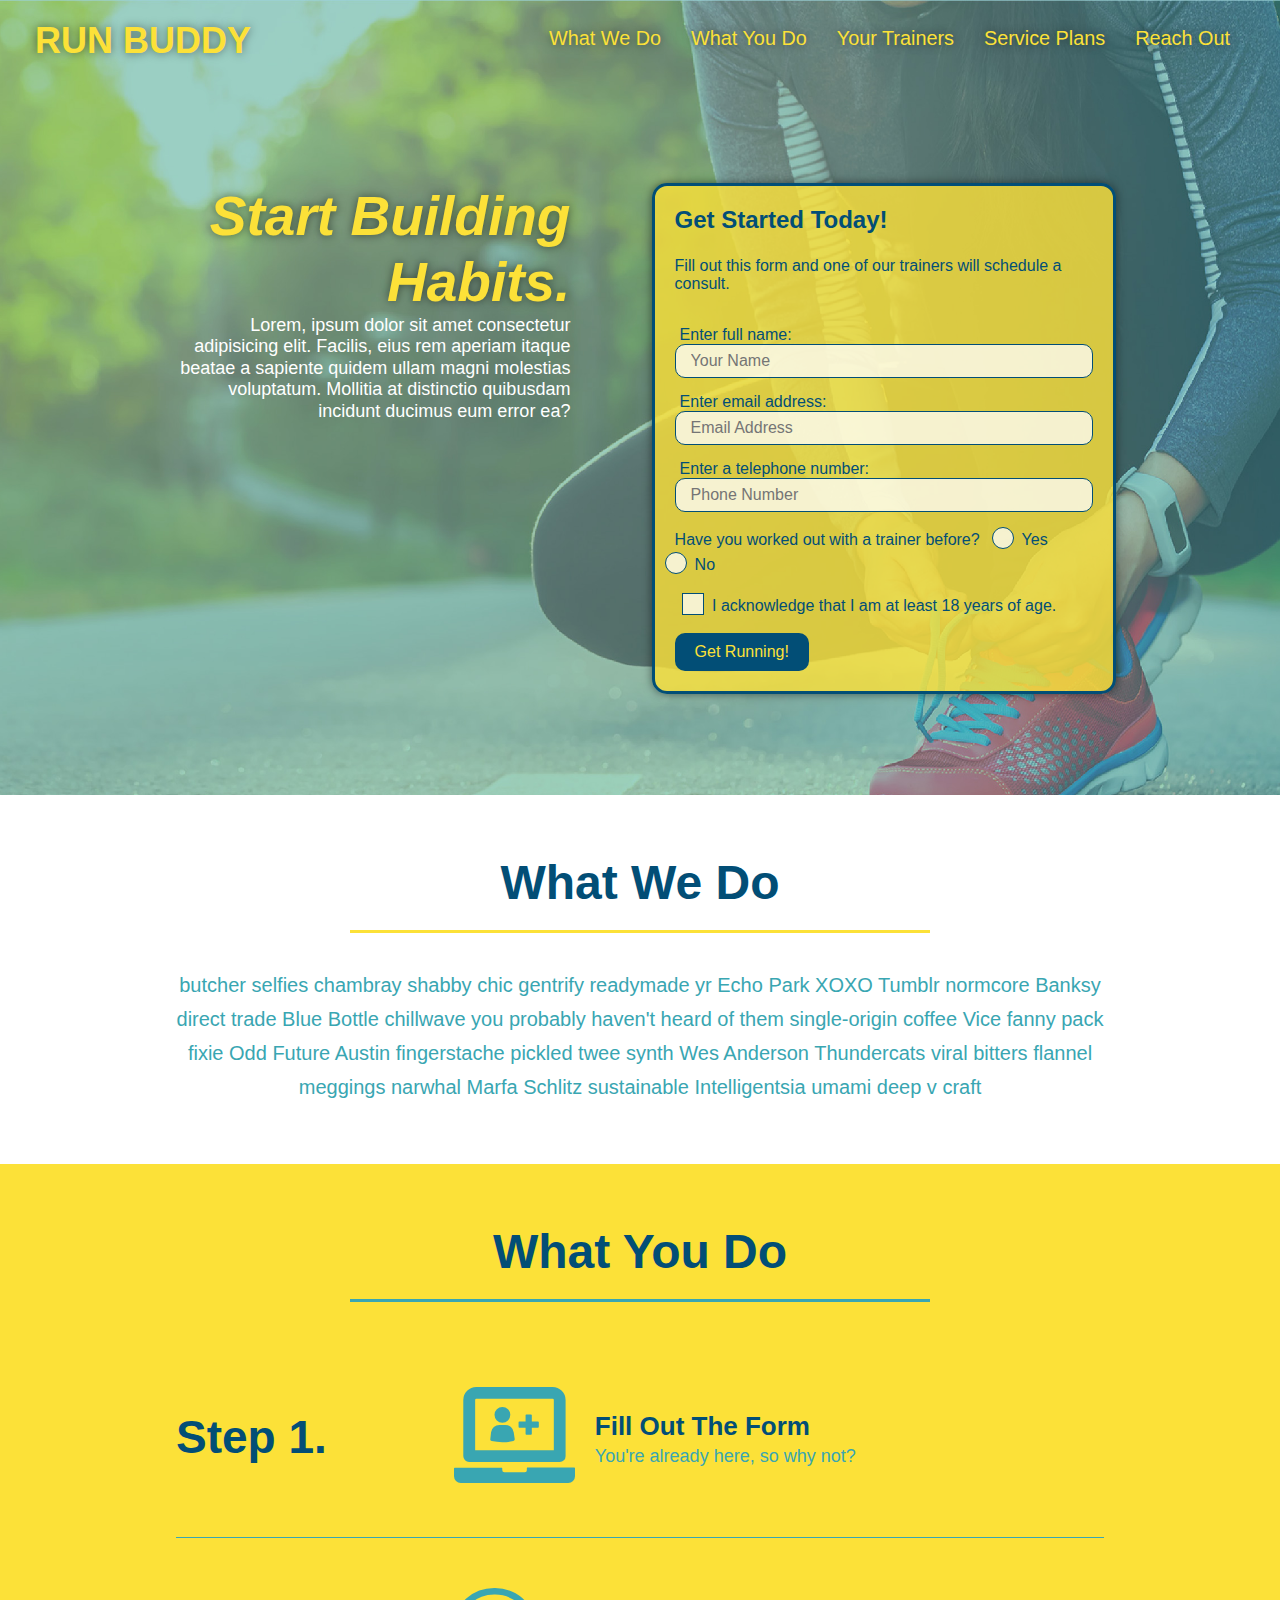
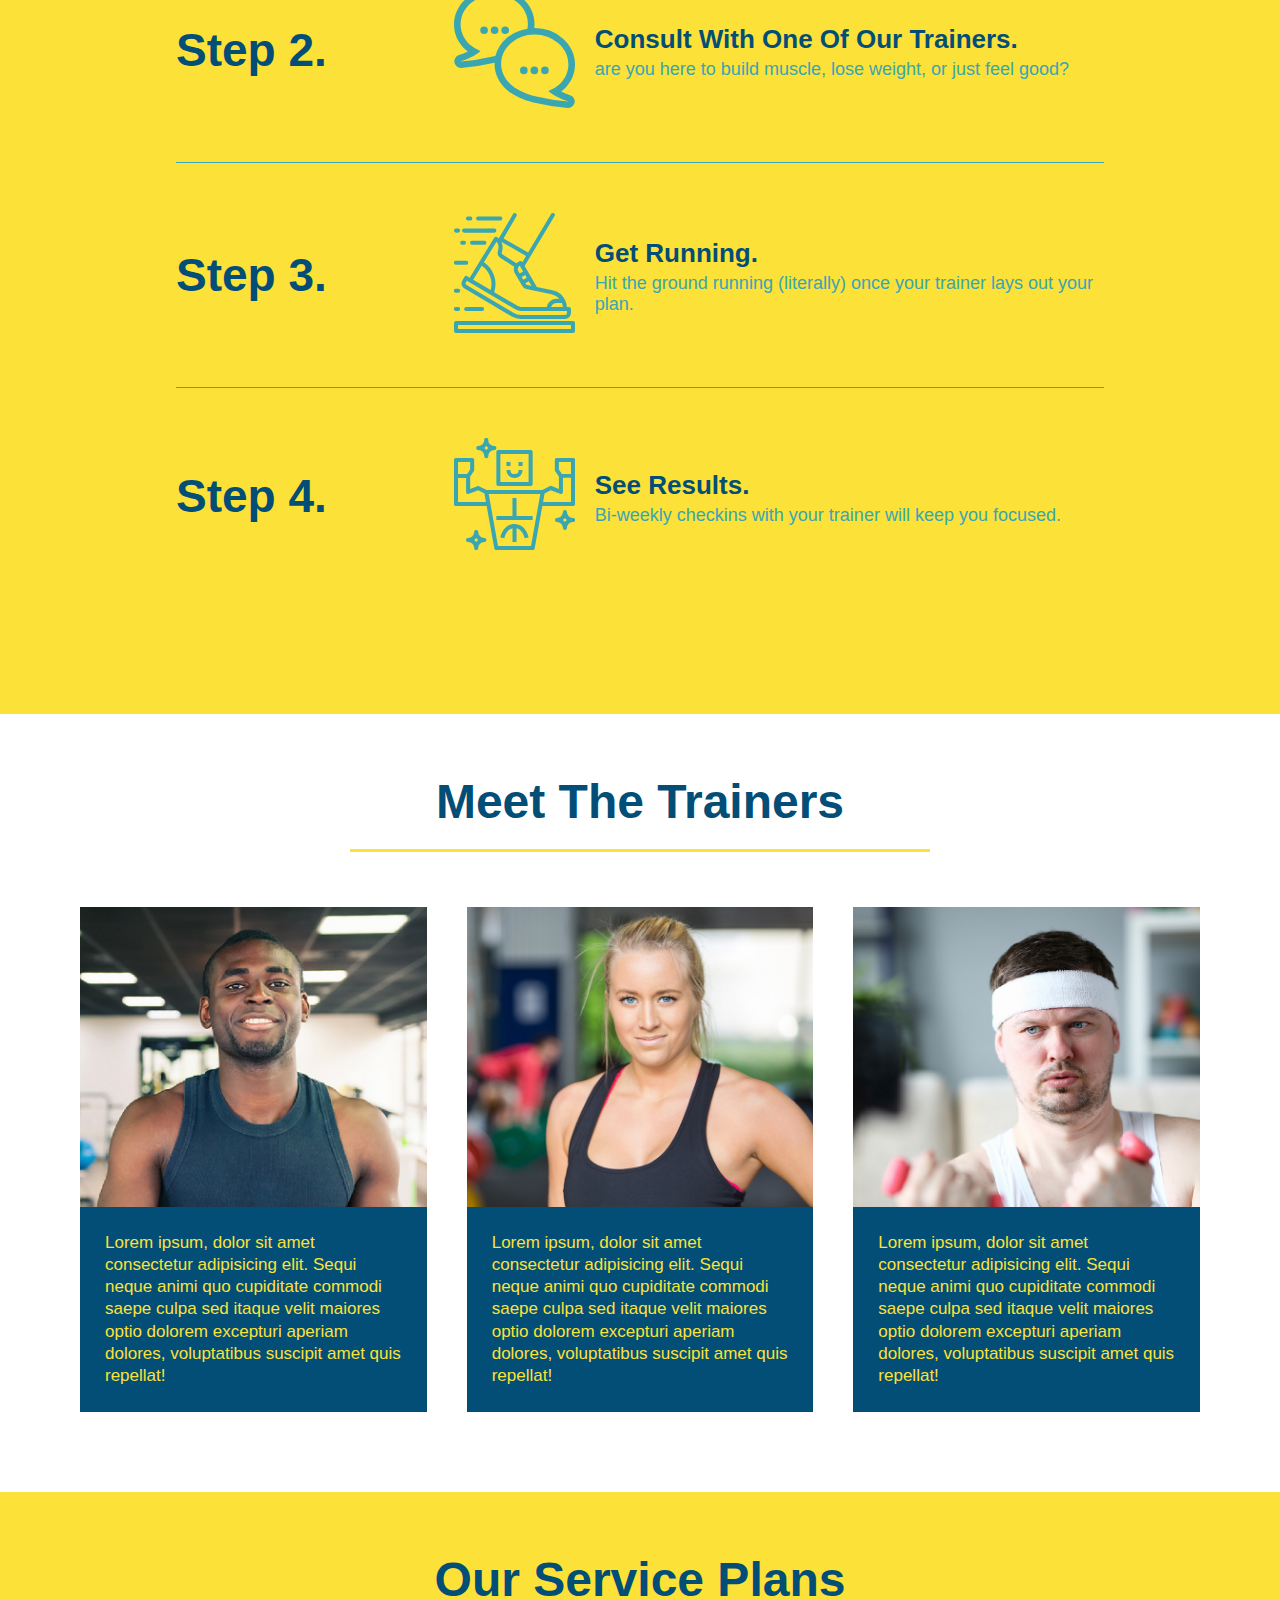
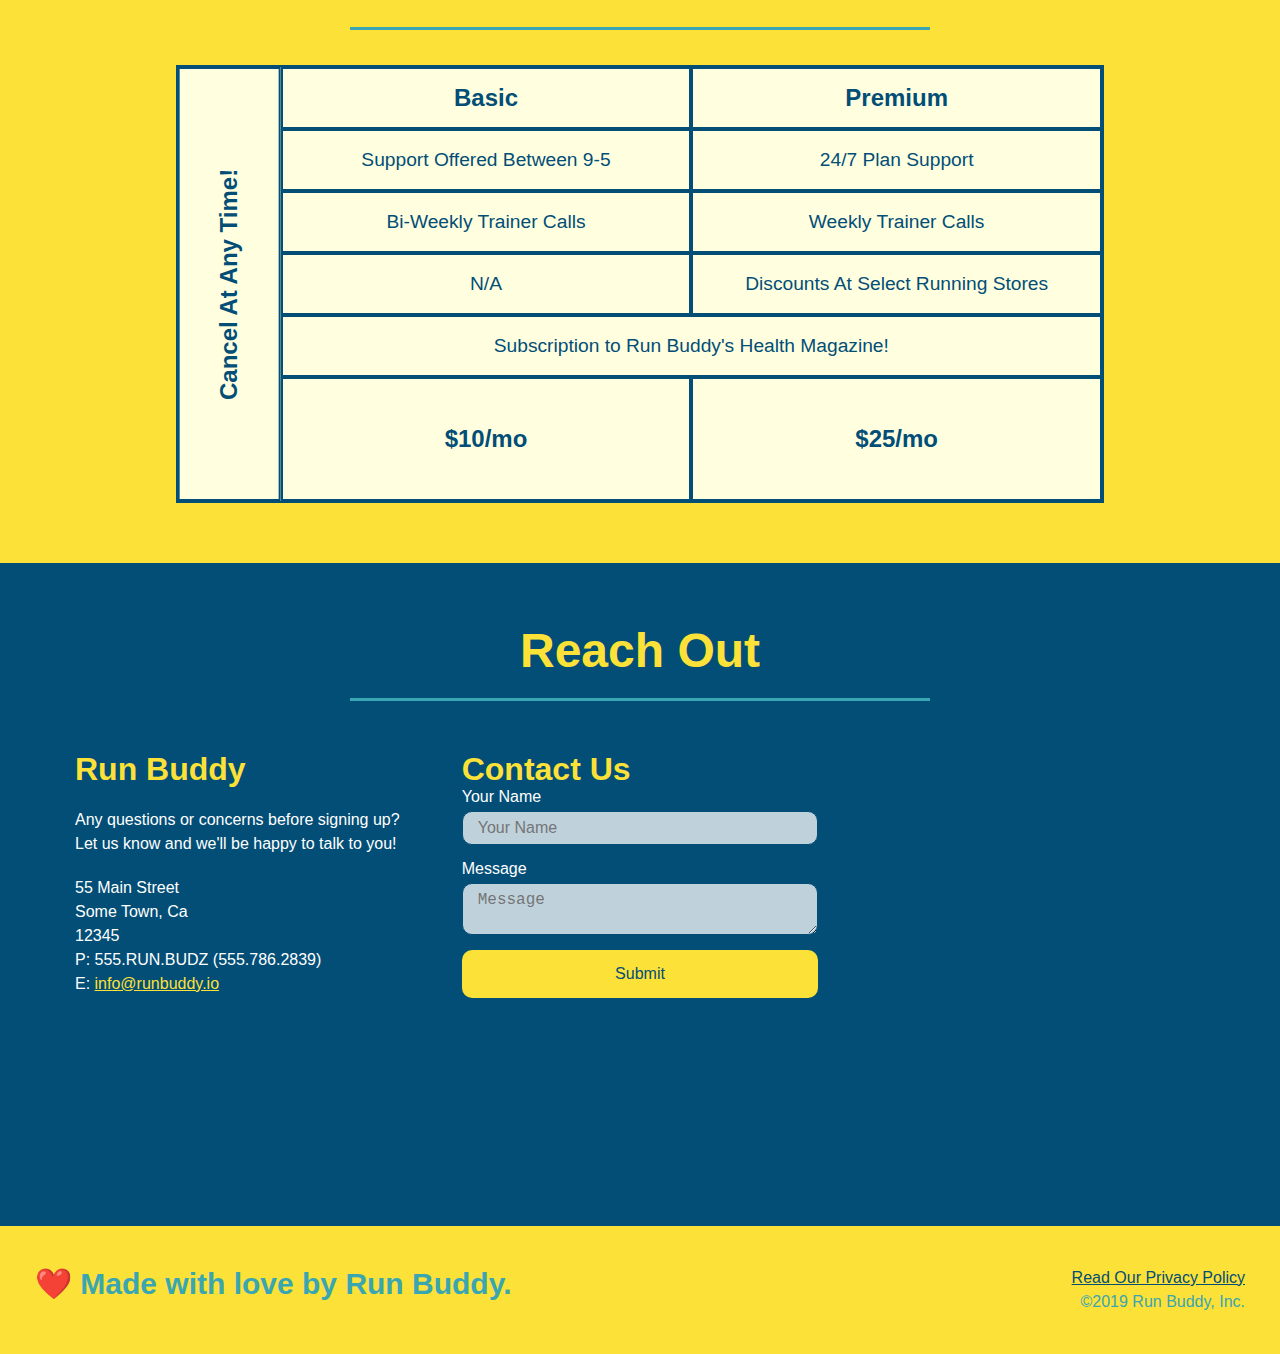
<file: index.html>
<!DOCTYPE html>
<html lang="en">
    <head>
        <meta charset="UTF-8"/>
        <title>
            Run Buddy
        </title>
        <link rel="stylesheet" href="./assets/css/style.css"/>
        <meta name="viewport" content="width=device-width, initial-scale=1.0"/>
    </head>
    <body>
         <!-- header -->
        <header>
            <h1>
                <a href="./index.html">
                RUN BUDDY
                </a>
            </h1>
            <nav>
                <!--unordered list element-->
                <ul>
                    <!--List item element-->
                    <li>
                        <!-- Anchor element-->
                        <a href="#what-we-do">
                            What We Do
                        </a>
                    </li>
                    <li>
                        <a href="#what-you-do">
                            What You Do
                        </a>
                    </li>
                    <li>
                        <a href="#your-trainers">
                            Your Trainers
                        </a>
                    </li>
                    <li>
                        <a href="#service-plans">
                            Service Plans
                        </a>
                    </li>
                    <li>
                        <a href="#reach-out">
                            Reach Out
                        </a>
                    </li>
                </ul>
            </nav>
        </header>
        <!-- hero/jumbotron-->
        <section class="hero">
            <div class="hero-cta">
                <h2>
                    Start Building Habits.
                </h2>
                <p>
                    Lorem, ipsum dolor sit amet consectetur adipisicing elit. Facilis, eius rem aperiam itaque beatae a sapiente quidem ullam magni molestias voluptatum. Mollitia at distinctio quibusdam incidunt ducimus eum error ea?
                </p>
            </div>
           <div class="hero-form">
               <h3>
                   Get Started Today!
               </h3>
                <br>
               <p>
                   Fill out this form and one of our trainers will schedule a consult.
               </p>
                <br>
               <!-- Add form elements -->
               <form>
                   <label for="name">
                        Enter full name:
                   </label>
                   <input class="form-input" type="text" placeholder="Your Name" name="name" id="name">
                   <label for="email">
                       Enter email address:
                   </label>
                   <input class="form-input" type="email" placeholder="Email Address" name="email" id="email">
                   <label for="phone">
                       Enter a telephone number:
                   </label>
                   <input class="form-input" type="tel" placeholder="Phone Number" name="phone" id="phone">
                   <!-- radio buttons -->
                   <p>
                       Have you worked out with a trainer before?
                       <span class="radio-wrapper">
                        <input type="radio" name="trainer-confirm" id="trainer-yes" />
                        <label for="trainer-yes">Yes</label>
                      </span>
                      <span class="radio-wrapper">
                        <input type="radio" name="trainer-confirm" id="trainer-no" />
                        <label for="trainer-no">No</label>
                      </span>
                   </p>
                   <!-- check box-->
                   <p>
                        <span class="checkbox-wrapper">
                            <input type="checkbox" name="age-confirm" id="checkbox" />
                            <label for="checkbox">I acknowledge that I am at least 18 years of age.</label>
                        </span>
                   </p>
                   <button type="submit">
                       Get Running!
                   </button>            
               </form>
           </div> 
        </section>
        <!-- end hero-->
        <!--"what we do" section-->
        <section id="what-we-do" class="intro">
            <div class="flex-row">
                <h2 class="section-title primary-border">
                    What We Do
                </h2>
            </div>
            <div class="flex-row">
                <p>
                    butcher selfies chambray shabby chic gentrify readymade yr Echo Park XOXO Tumblr normcore Banksy direct trade Blue Bottle chillwave you probably haven't heard of them single-origin coffee Vice fanny pack fixie Odd Future Austin fingerstache pickled twee synth Wes Anderson Thundercats viral bitters flannel meggings narwhal Marfa Schlitz sustainable Intelligentsia umami deep v craft
                </p>
            </div>
        </section>
        <!--"what you do" section-->
        
        <section id="what-you-do" class="steps">
            <div class="flex-row">
                <h2 class="section-title secondary-border">
                    What You Do
                </h2>
            </div>

            <div class="step">
                <h3>
                    Step 1.
                </h3>
                <div class="step-info">
                    <div class="step-img">
                        <img src="./assets/images/step-1.svg" alt=""/>
                    </div>
                    <div class="step-text">
                        <h4>
                            Fill Out The Form
                        </h4>
                        <p>
                            You're already here, so why not?
                        </p>  
                    </div>
                </div>
            </div>

            <div class="step">
                <h3>
                    Step 2.
                </h3>
                <div class="step-info">
                    <div class="step-img">
                        <img src="./assets/images/step-2.svg" alt=""/>
                    </div>
                    <div class="step-text">
                        <h4>
                            Consult With One Of Our Trainers.
                        </h4>
                        <p>
                            are you here to build muscle, lose weight, or just feel good?
                        </p>
                    </div>
                </div>
            </div>

            <div class="step">
                <h3>
                    Step 3.
                </h3>
                <div class="step-info">
                    <div class="step-img">
                       <img src="./assets/images/step-3.svg" alt=""> 
                    </div>
                    <div class="step-text">
                        <h4>
                            Get Running.
                        </h4>
                        <p>
                            Hit the ground running (literally) once your trainer lays out your plan.
                        </p>
                    </div>
                </div>
            </div>

            <div class="step">
                <h3>
                    Step 4.
                </h3>
                <div class="step-info">
                    <div class="step-img">
                        <img src="./assets/images/step-4.svg" alt="">
                    </div>
                    <div class="step-text">
                        <h4>
                            See Results.
                        </h4>
                        <p>
                            Bi-weekly checkins with your trainer will keep you focused.
                        </p>
                    </div>
                </div> 
            </div>

        </section>
        <!--"meet the trainers" section-->
        <section id="your-trainers">
            <div class="flex-row">
                <h2 class="section-title primary-border">
                    Meet The Trainers
                </h2>
            </div>
            <div class="trainers">
                <article class="trainer">
                    <div class="trainer-img trainer-1">
                        <div>
                            <h3>
                            Arron Stephens
                            </h3>
                            <h4>
                            Speed / Strength
                            </h4>
                        </div>
                    </div>
                    <div class="trainer-bio">
                        <h3>
                            Arron Stephens
                        </h3>
                        <h4>
                            Speed / Strength
                        </h4>
                        <p>
                            Lorem ipsum, dolor sit amet consectetur adipisicing elit. Sequi neque animi quo cupiditate commodi saepe culpa sed itaque velit maiores optio dolorem excepturi aperiam dolores, voluptatibus suscipit amet quis repellat!                        
                        </p>
                    </div>
                </article>
                <article class="trainer">
                    <div class="trainer-img trainer-2">
                        <div>
                            <h3>
                            Joanna Gill
                            </h3>
                            <h4>
                            Endurance
                            </h4>
                        </div>
                    </div>
                    <div class="trainer-bio">
                        <h3>
                            Joanna Gill
                        </h3>
                        <h4>
                            Endurance
                        </h4>
                        <p>
                            Lorem ipsum, dolor sit amet consectetur adipisicing elit. Sequi neque animi quo cupiditate commodi saepe culpa sed itaque velit maiores optio dolorem excepturi aperiam dolores, voluptatibus suscipit amet quis repellat!                        
                        </p>
                    </div>
                </article>
                <article class="trainer">
                    <div class="trainer-img trainer-3">
                        <div>
                            <h3>
                            Harry "The Headband" Smith
                            </h3>
                            <h4>
                            Strength
                            </h4>
                        </div>
                    </div>
                    <div class="trainer-bio">
                        <h3>
                            Harry "The Headband" Smith
                        </h3>
                        <h4>
                            Strength
                        </h4>
                        <p>
                            Lorem ipsum, dolor sit amet consectetur adipisicing elit. Sequi neque animi quo cupiditate commodi saepe culpa sed itaque velit maiores optio dolorem excepturi aperiam dolores, voluptatibus suscipit amet quis repellat!                        
                        </p>
                    </div>
                </article>
            </div>
        </section>
        <!--start css grid-->
        <section id="service-plans" class="services">
            <h2 class="section-title secondary-border">
                Our Service Plans
            </h2>

            <div class="service-grid-wrapper">
                <div class="service-grid-container">
                    <!-- Headers -->
                    <div class="service-grid-item grid-head basic">
                    Basic
                    </div>
                    <div class="service-grid-item grid-head premium">
                    Premium
                    </div>
                    <!-- Body -->
                    <div class="service-grid-item basic">
                    Support Offered Between 9-5
                    </div>

                    <div class="service-grid-item premium">
                    24/7 Plan Support
                    </div>

                    <div class="service-grid-item basic">
                    Bi-Weekly Trainer Calls
                    </div>

                    <div class="service-grid-item premium">
                    Weekly Trainer Calls
                    </div>

                    <div class="service-grid-item basic">
                    N/A
                    </div>

                    <div class="service-grid-item premium">
                    Discounts At Select Running Stores
                    </div>

                    <div class="service-grid-item both">
                    Subscription to Run Buddy's Health Magazine!
                    </div>

                    <div class="service-grid-item grid-price basic">
                    $10/mo
                    </div>

                    <div class="service-grid-item grid-price premium">
                    $25/mo
                    </div>

                    <div class="service-grid-item cancel">
                    Cancel At Any Time!
                    </div>
                </div>
            </div>
        </section>
        <!--end css grid-->
        <!--"reach out" section-->
        <section id="reach-out" class="contact">
            <div class="flex-row">
                <h2 class="section-title secondary-border">
                    Reach Out
                </h2>
            </div>
            <!-- i changed the order here but might affect the CSS-->
            <div class="contact-info">
                <div>
                    <h3>Run Buddy</h3>
                    <p>
                      Any questions or concerns before signing up?
                      <br />
                      Let us know and we'll be happy to talk to you!
                    </p>
                    <address>
                        55 Main Street <br/>
                        Some Town, Ca <br/>
                        12345<br />
                        P: 555.RUN.BUDZ (555.786.2839)<br/>
                        E: <a href="mailto:info@runbuddy.io">info@runbuddy.io</a>
                    </address>
                </div>
                <div class="contact-form">
                    <h3>
                        Contact Us
                    </h3>
                    <form>
                        <label for="contact-name">Your Name</label>
                        <input type="text" placeholder="Your Name" id="contact-name">
                        <label for="contact-message">Message</label>
                        <textarea id="contact-message" placeholder="Message"></textarea>
                        <button type="submit">
                        Submit
                        </button> 
                    </form>
                </div>
                <iframe
                        src="https://www.google.com/maps/embed?pb=!1m14!1m12!1m3!1d12182.30520634488!2d-74.0652613!3d40.2407219!2m3!1f0!2f0!3f0!3m2!1i1024!2i768!4f13.1!5e0!3m2!1sen!2sus!4v1561060983193!5m2!1sen!2sus"
                        frameborder="0"
                        height="400"
                        width="400"
                        style="border:0"
                        allowfullscreen
                    >
                </iframe>
            </div>
        </section>
        <!-- footer -->
        <footer>
            <h2>
                ❤️ Made with love by Run Buddy.
            </h2>
            <div>
                <a href="./privacy-policy.html">
                    Read Our Privacy Policy
                </a><br />&copy;2019 Run Buddy, Inc.
            </div>
        </footer>
    </body>
</html>
</file>
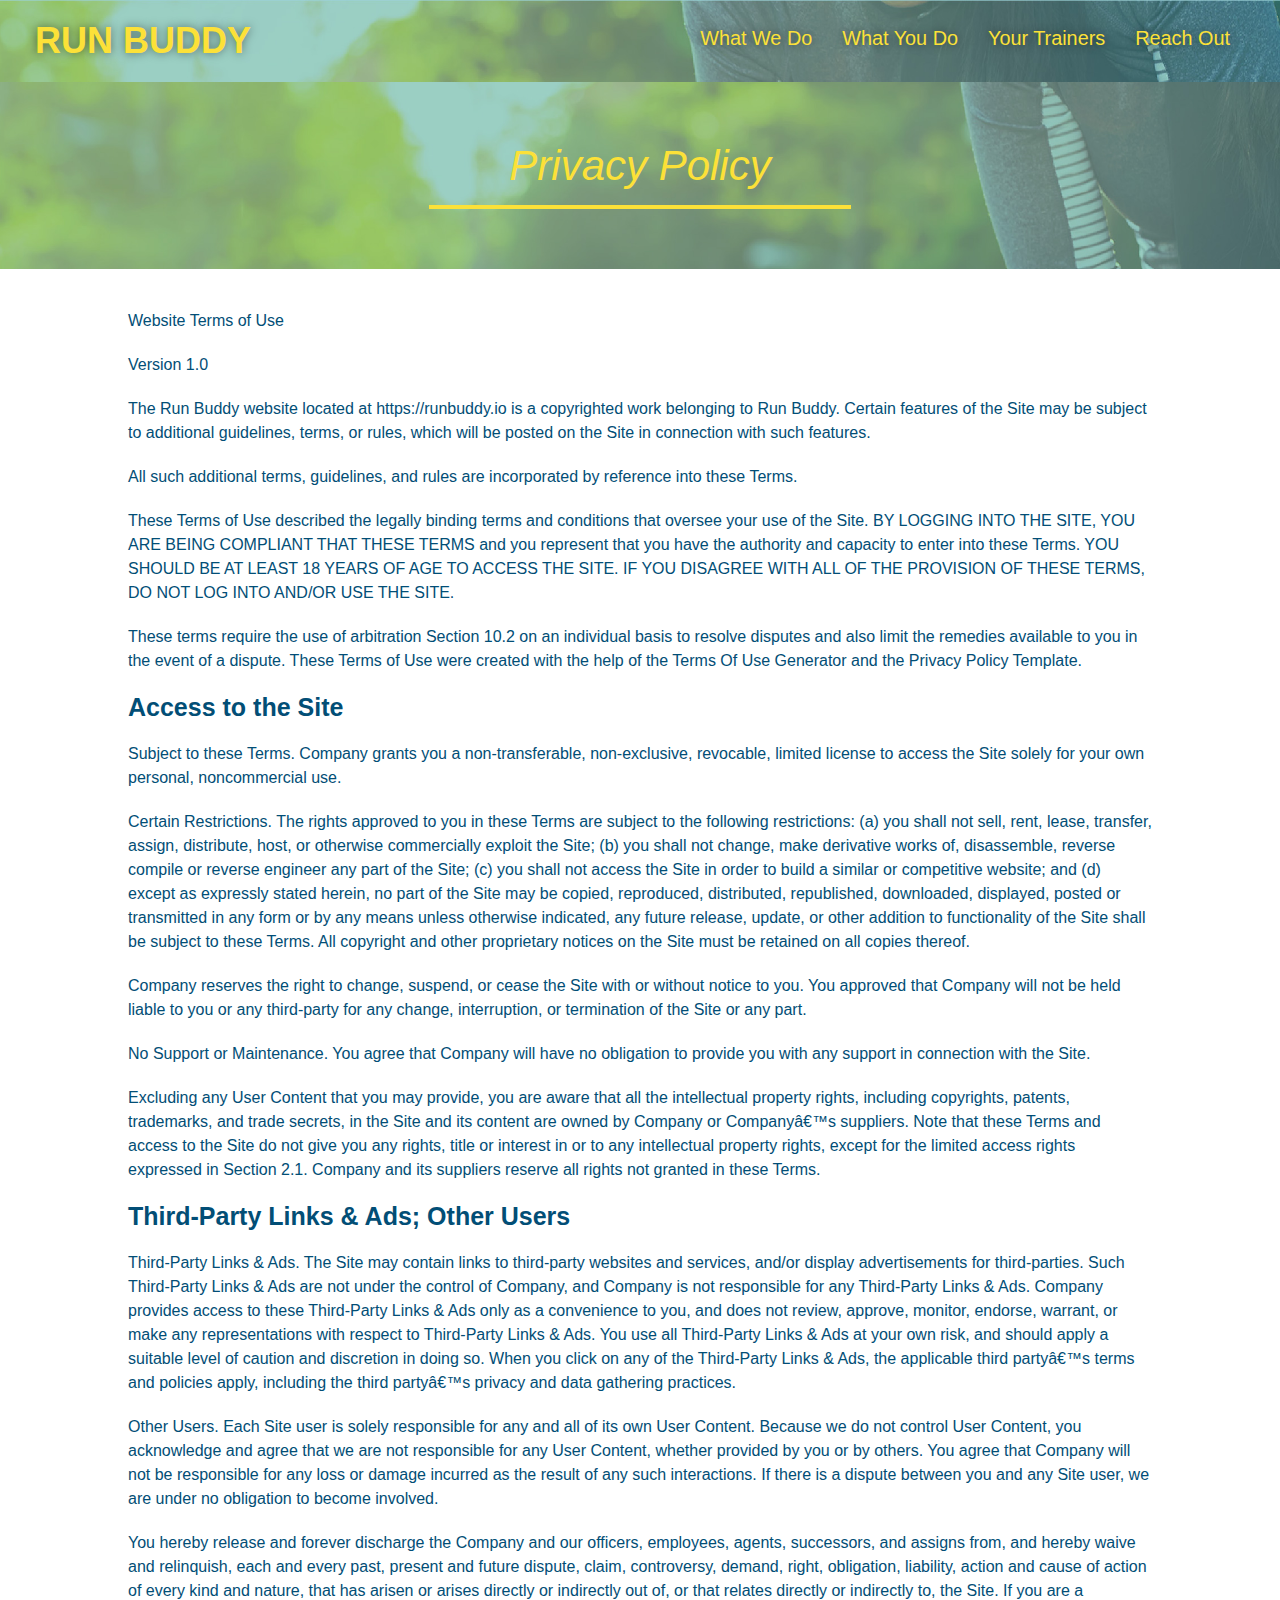
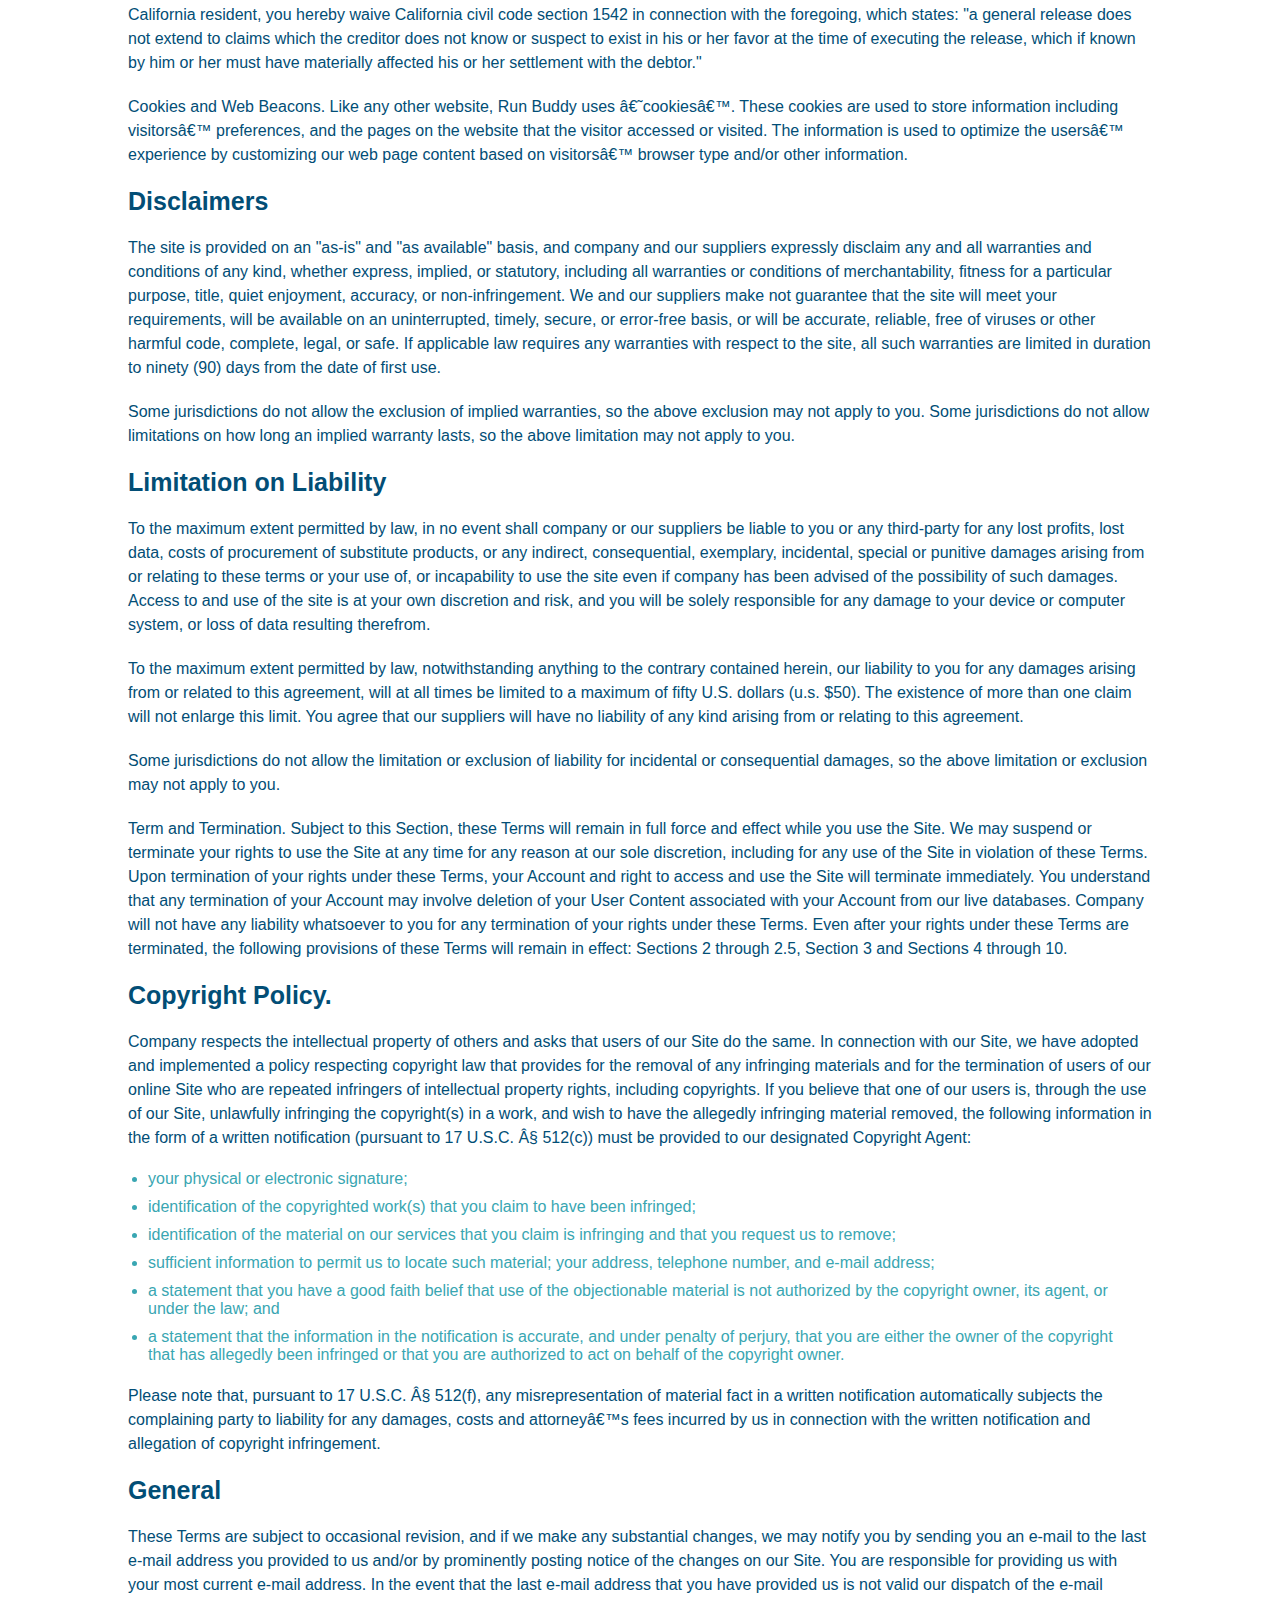
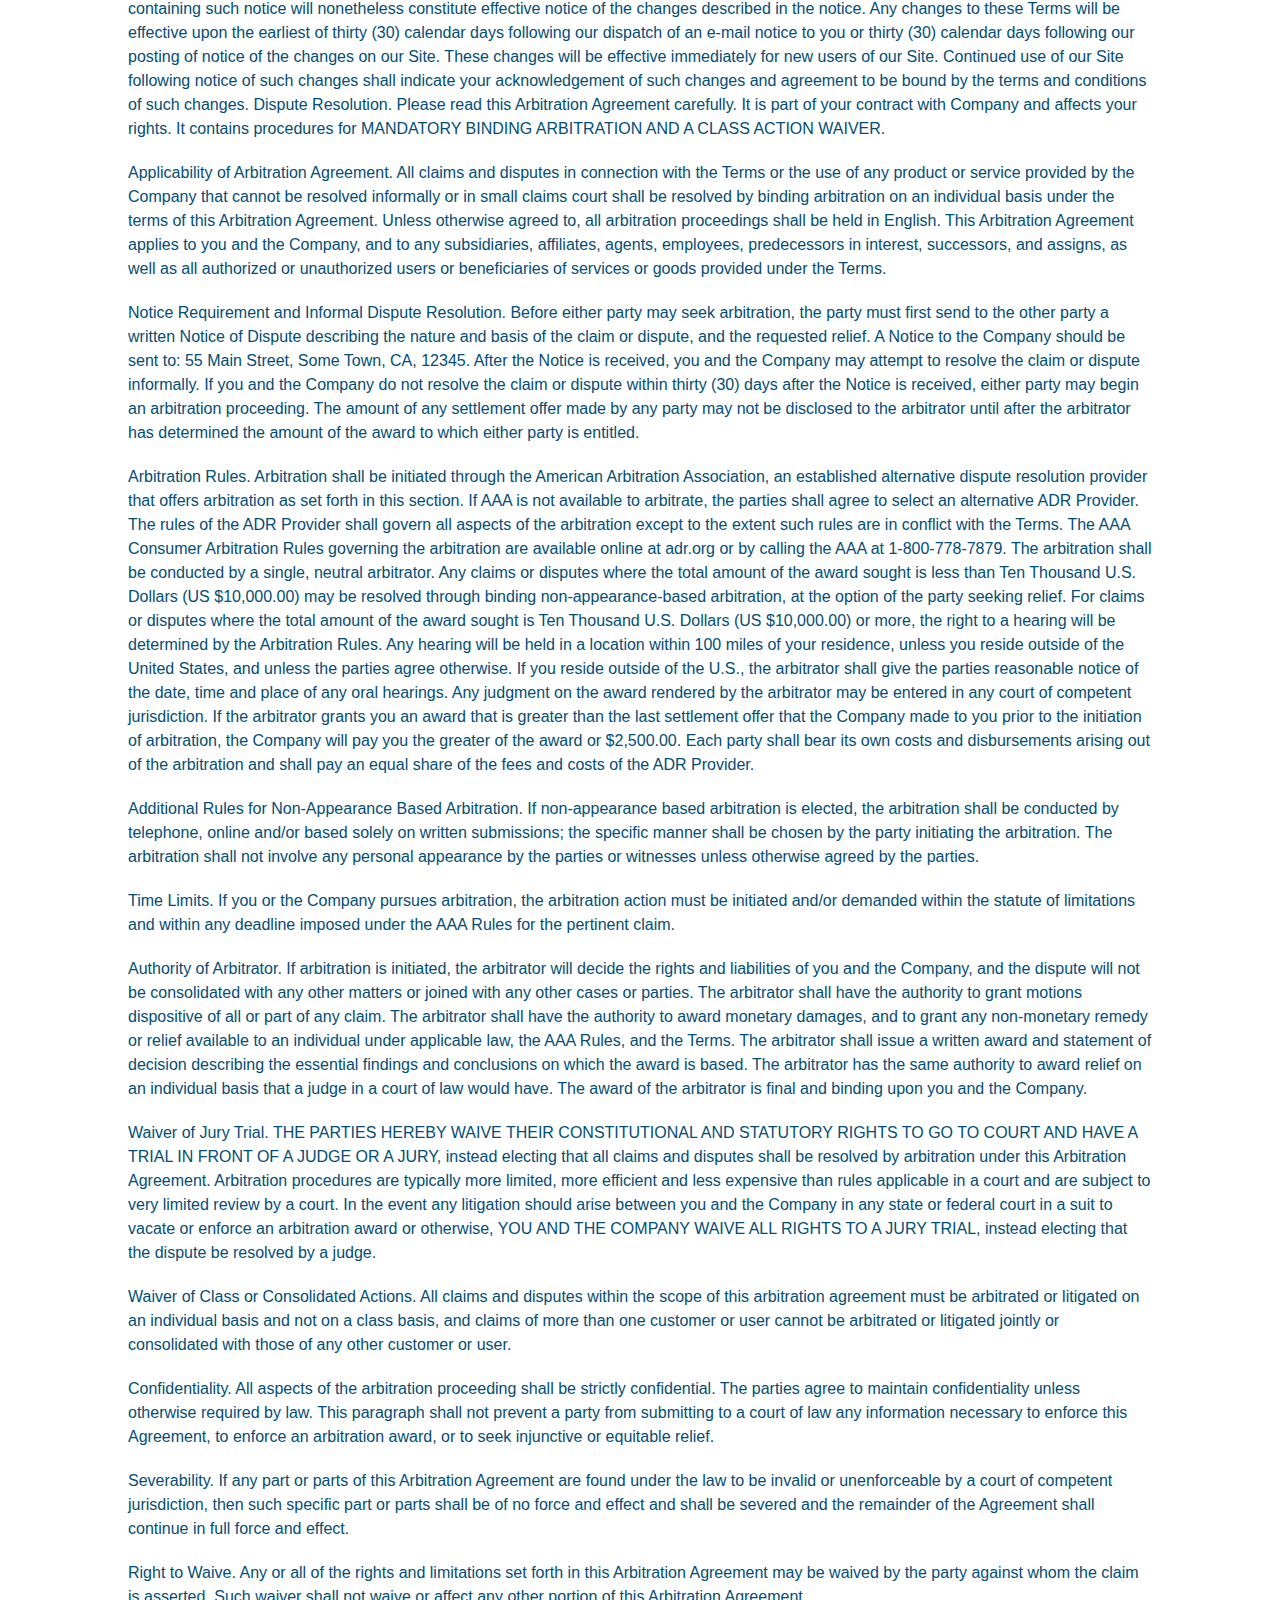
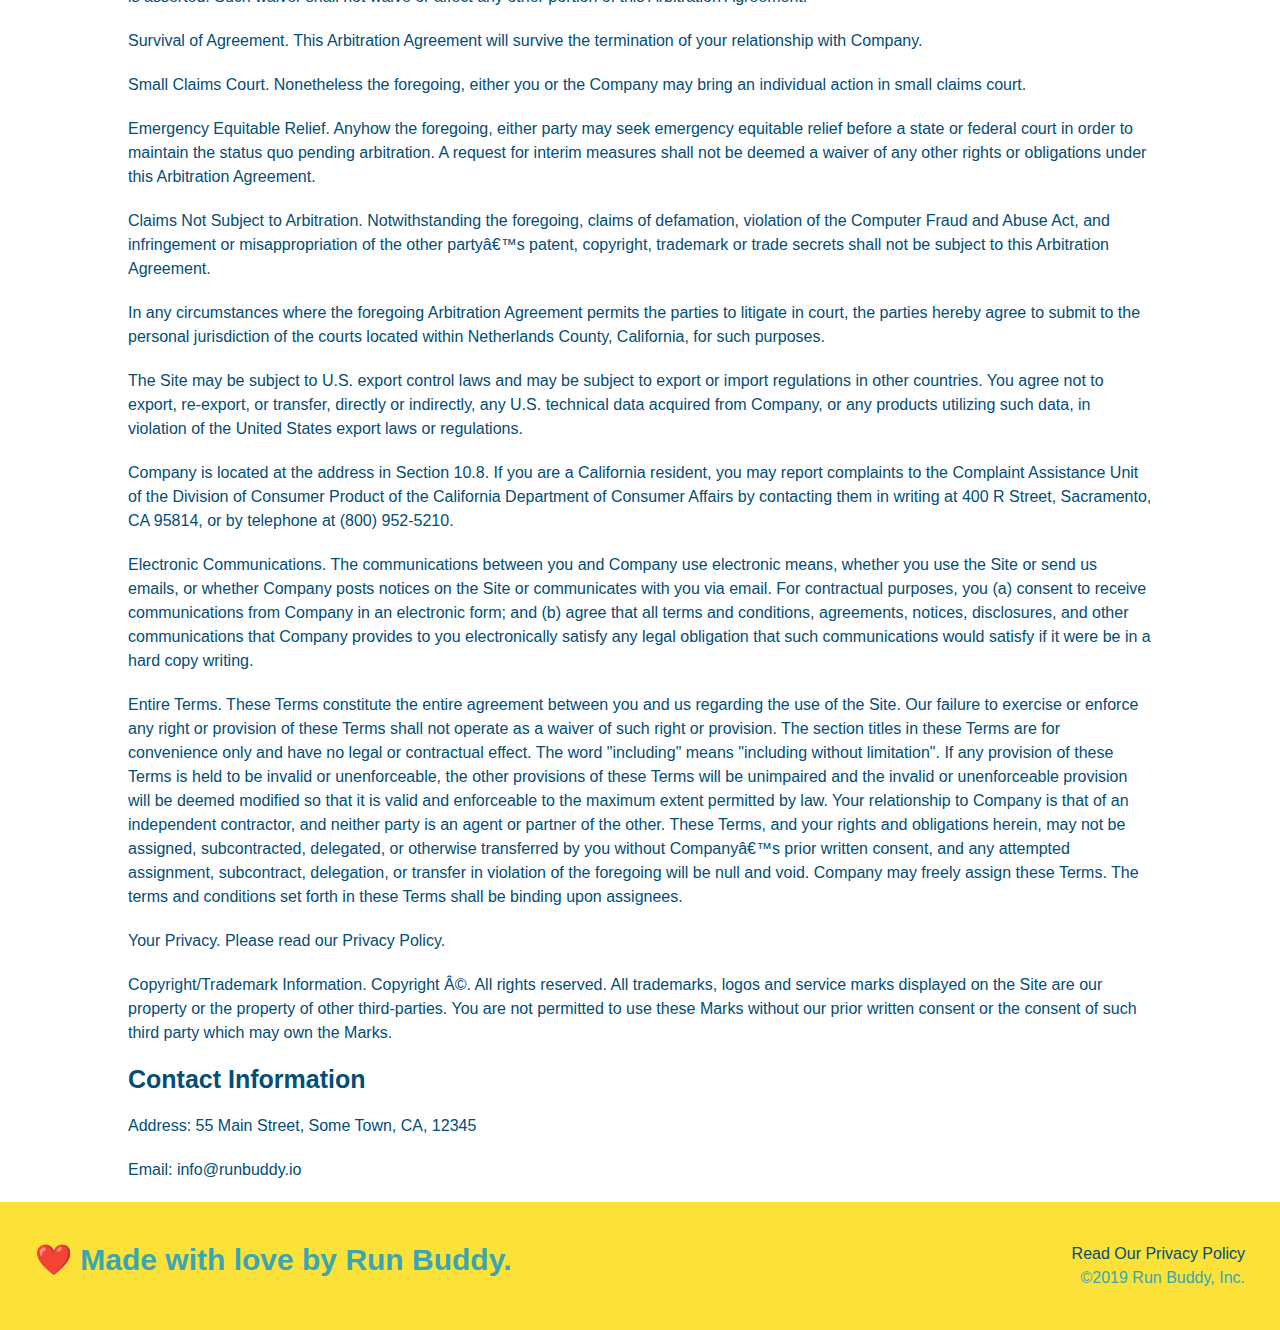
<file: privacy-policy.html>
<!DOCTYPE html>
<html lang="en">
    <head>
        <meta charset="UTF-8"/>
        <title>
            Privacy Policy - Run Buddy
        </title>
        <link rel="stylesheet" href="./assets/css/style.css">
        <link rel="stylesheet" href="./assets/css/secondary-styles.css">
        <meta name="viewport" content="width=device-width, initial-scale=1.0"/>
    </head>
    <body>
        <header>
            <h1>
                <a href="./index.html">
                RUN BUDDY
                </a>
            </h1>
            <nav>
                <!--unordered list element-->
                <ul>
                    <!--List item element-->
                    <li>
                        <!-- Anchor element-->
                        <a href="./index.html#what-we-do">
                            What We Do
                        </a>
                    </li>
                    <li>
                        <a href="./index.html#what-you-do">
                            What You Do
                        </a>
                    </li>
                    <li>
                        <a href="./index.html#your-trainers">
                            Your Trainers
                        </a>
                    </li>
                    <li>
                        <a href="./index.html#reach-out">
                            Reach Out
                        </a>
                    </li>
                </ul>
            </nav>
        </header>
        <section class="hero">
            <h2 class="page-title">
                Privacy Policy
            </h2>
        </section>
        <article class="secondary-content">
            <p>
                Website Terms of Use
              </p>
        
              <p>
                Version 1.0
              </p>
        
              <p>
                The Run Buddy website located at https://runbuddy.io is a copyrighted work belonging to Run Buddy. Certain
                features of the Site may be subject to additional guidelines, terms, or rules, which will be posted on the Site
                in connection with such features.
              </p>
        
              <p>
                All such additional terms, guidelines, and rules are incorporated by reference into these Terms.
              </p>
        
              <p>
                These Terms of Use described the legally binding terms and conditions that oversee your use of the Site. BY
                LOGGING INTO THE SITE, YOU ARE BEING COMPLIANT THAT THESE TERMS and you represent that you have the authority
                and capacity to enter into these Terms. YOU SHOULD BE AT LEAST 18 YEARS OF AGE TO ACCESS THE SITE. IF YOU
                DISAGREE WITH ALL OF THE PROVISION OF THESE TERMS, DO NOT LOG INTO AND/OR USE THE SITE.
              </p>
        
              <p>
                These terms require the use of arbitration Section 10.2 on an individual basis to resolve disputes and also
                limit the remedies available to you in the event of a dispute. These Terms of Use were created with the help of
                the Terms Of Use Generator and the Privacy Policy Template.
              </p>
        
              <h3>
                Access to the Site
              </h3>
        
              <p>
                Subject to these Terms. Company grants you a non-transferable, non-exclusive, revocable, limited license to
                access the Site solely for your own personal, noncommercial use.
              </p>
        
              <p>
                Certain Restrictions. The rights approved to you in these Terms are subject to the following restrictions: (a)
                you shall not sell, rent, lease, transfer, assign, distribute, host, or otherwise commercially exploit the Site;
                (b) you shall not change, make derivative works of, disassemble, reverse compile or reverse engineer any part of
                the Site; (c) you shall not access the Site in order to build a similar or competitive website; and (d) except
                as expressly stated herein, no part of the Site may be copied, reproduced, distributed, republished, downloaded,
                displayed, posted or transmitted in any form or by any means unless otherwise indicated, any future release,
                update, or other addition to functionality of the Site shall be subject to these Terms. All copyright and other
                proprietary notices on the Site must be retained on all copies thereof.
              </p>
        
              <p>
                Company reserves the right to change, suspend, or cease the Site with or without notice to you. You approved
                that Company will not be held liable to you or any third-party for any change, interruption, or termination of
                the Site or any part.
              </p>
        
              <p>
                No Support or Maintenance. You agree that Company will have no obligation to provide you with any support in
                connection with the Site.
              </p>
        
              <p>
                Excluding any User Content that you may provide, you are aware that all the intellectual property rights,
                including copyrights, patents, trademarks, and trade secrets, in the Site and its content are owned by Company
                or Companyâ€™s suppliers. Note that these Terms and access to the Site do not give you any rights, title or
                interest in or to any intellectual property rights, except for the limited access rights expressed in Section
                2.1. Company and its suppliers reserve all rights not granted in these Terms.
              </p>
        
              <h3>
                Third-Party Links & Ads; Other Users
              </h3>
        
              <p>
                Third-Party Links & Ads. The Site may contain links to third-party websites and services, and/or display
                advertisements for third-parties. Such Third-Party Links & Ads are not under the control of Company, and Company
                is not responsible for any Third-Party Links & Ads. Company provides access to these Third-Party Links & Ads
                only as a convenience to you, and does not review, approve, monitor, endorse, warrant, or make any
                representations with respect to Third-Party Links & Ads. You use all Third-Party Links & Ads at your own risk,
                and should apply a suitable level of caution and discretion in doing so. When you click on any of the
                Third-Party Links & Ads, the applicable third partyâ€™s terms and policies apply, including the third partyâ€™s
                privacy and data gathering practices.
              </p>
        
              <p>
                Other Users. Each Site user is solely responsible for any and all of its own User Content. Because we do not
                control User Content, you acknowledge and agree that we are not responsible for any User Content, whether
                provided by you or by others. You agree that Company will not be responsible for any loss or damage incurred as
                the result of any such interactions. If there is a dispute between you and any Site user, we are under no
                obligation to become involved.
              </p>
        
              <p>
                You hereby release and forever discharge the Company and our officers, employees, agents, successors, and
                assigns from, and hereby waive and relinquish, each and every past, present and future dispute, claim,
                controversy, demand, right, obligation, liability, action and cause of action of every kind and nature, that has
                arisen or arises directly or indirectly out of, or that relates directly or indirectly to, the Site. If you are
                a California resident, you hereby waive California civil code section 1542 in connection with the foregoing,
                which states: "a general release does not extend to claims which the creditor does not know or suspect to exist
                in his or her favor at the time of executing the release, which if known by him or her must have materially
                affected his or her settlement with the debtor."
              </p>
        
              <p>
                Cookies and Web Beacons. Like any other website, Run Buddy uses â€˜cookiesâ€™. These cookies are used to store
                information including visitorsâ€™ preferences, and the pages on the website that the visitor accessed or visited.
                The information is used to optimize the usersâ€™ experience by customizing our web page content based on visitorsâ€™
                browser type and/or other information.
              </p>
        
              <h3>
                Disclaimers
              </h3>
        
              <p>
                The site is provided on an "as-is" and "as available" basis, and company and our suppliers expressly disclaim
                any and all warranties and conditions of any kind, whether express, implied, or statutory, including all
                warranties or conditions of merchantability, fitness for a particular purpose, title, quiet enjoyment, accuracy,
                or non-infringement. We and our suppliers make not guarantee that the site will meet your requirements, will be
                available on an uninterrupted, timely, secure, or error-free basis, or will be accurate, reliable, free of
                viruses or other harmful code, complete, legal, or safe. If applicable law requires any warranties with respect
                to the site, all such warranties are limited in duration to ninety (90) days from the date of first use.
              </p>
        
              <p>
                Some jurisdictions do not allow the exclusion of implied warranties, so the above exclusion may not apply to
                you. Some jurisdictions do not allow limitations on how long an implied warranty lasts, so the above limitation
                may not apply to you.
              </p>
        
              <h3>
                Limitation on Liability
              </h3>
        
              <p>
                To the maximum extent permitted by law, in no event shall company or our suppliers be liable to you or any
                third-party for any lost profits, lost data, costs of procurement of substitute products, or any indirect,
                consequential, exemplary, incidental, special or punitive damages arising from or relating to these terms or
                your use of, or incapability to use the site even if company has been advised of the possibility of such
                damages. Access to and use of the site is at your own discretion and risk, and you will be solely responsible
                for any damage to your device or computer system, or loss of data resulting therefrom.
              </p>
        
              <p>
                To the maximum extent permitted by law, notwithstanding anything to the contrary contained herein, our liability
                to you for any damages arising from or related to this agreement, will at all times be limited to a maximum of
                fifty U.S. dollars (u.s. $50). The existence of more than one claim will not enlarge this limit. You agree that
                our suppliers will have no liability of any kind arising from or relating to this agreement.
              </p>
        
              <p>
                Some jurisdictions do not allow the limitation or exclusion of liability for incidental or consequential
                damages, so the above limitation or exclusion may not apply to you.
              </p>
        
              <p>
                Term and Termination. Subject to this Section, these Terms will remain in full force and effect while you use
                the Site. We may suspend or terminate your rights to use the Site at any time for any reason at our sole
                discretion, including for any use of the Site in violation of these Terms. Upon termination of your rights under
                these Terms, your Account and right to access and use the Site will terminate immediately. You understand that
                any termination of your Account may involve deletion of your User Content associated with your Account from our
                live databases. Company will not have any liability whatsoever to you for any termination of your rights under
                these Terms. Even after your rights under these Terms are terminated, the following provisions of these Terms
                will remain in effect: Sections 2 through 2.5, Section 3 and Sections 4 through 10.
              </p>
        
              <h3>
                Copyright Policy.
              </h3>
        
              <p>
                Company respects the intellectual property of others and asks that users of our Site do the same. In connection
                with our Site, we have adopted and implemented a policy respecting copyright law that provides for the removal
                of any infringing materials and for the termination of users of our online Site who are repeated infringers of
                intellectual property rights, including copyrights. If you believe that one of our users is, through the use of
                our Site, unlawfully infringing the copyright(s) in a work, and wish to have the allegedly infringing material
                removed, the following information in the form of a written notification (pursuant to 17 U.S.C. Â§ 512(c)) must
                be provided to our designated Copyright Agent:
              </p>
        
              <ul>
                <li>
                  your physical or electronic signature;
                </li>
                <li>
                  identification of the copyrighted work(s) that you claim to have been infringed;
                </li>
                <li>
                  identification of the material on our services that you claim is infringing and that you request us to remove;
                </li>
                <li>
                  sufficient information to permit us to locate such material; your address, telephone number, and e-mail
                  address;
                </li>
                <li>
                  a statement that you have a good faith belief that use of the objectionable material is not authorized by the
                  copyright owner, its agent, or under the law; and
                </li>
                <li>
                  a statement that the information in the notification is accurate, and under penalty of perjury, that you are
                  either the owner of the copyright that has allegedly been infringed or that you are authorized to act on
                  behalf of the copyright owner.
                </li>
              </ul>
        
              <p>
                Please note that, pursuant to 17 U.S.C. Â§ 512(f), any misrepresentation of material fact in a written
                notification automatically subjects the complaining party to liability for any damages, costs and attorneyâ€™s
                fees incurred by us in connection with the written notification and allegation of copyright infringement.
              </p>
        
              <h3>
                General
              </h3>
        
              <p>
                These Terms are subject to occasional revision, and if we make any substantial changes, we may notify you by
                sending you an e-mail to the last e-mail address you provided to us and/or by prominently posting notice of the
                changes on our Site. You are responsible for providing us with your most current e-mail address. In the event
                that the last e-mail address that you have provided us is not valid our dispatch of the e-mail containing such
                notice will nonetheless constitute effective notice of the changes described in the notice. Any changes to these
                Terms will be effective upon the earliest of thirty (30) calendar days following our dispatch of an e-mail
                notice to you or thirty (30) calendar days following our posting of notice of the changes on our Site. These
                changes will be effective immediately for new users of our Site. Continued use of our Site following notice of
                such changes shall indicate your acknowledgement of such changes and agreement to be bound by the terms and
                conditions of such changes. Dispute Resolution. Please read this Arbitration Agreement carefully. It is part of
                your contract with Company and affects your rights. It contains procedures for MANDATORY BINDING ARBITRATION AND
                A CLASS ACTION WAIVER.
              </p>
        
              <p>
                Applicability of Arbitration Agreement. All claims and disputes in connection with the Terms or the use of any
                product or service provided by the Company that cannot be resolved informally or in small claims court shall be
                resolved by binding arbitration on an individual basis under the terms of this Arbitration Agreement. Unless
                otherwise agreed to, all arbitration proceedings shall be held in English. This Arbitration Agreement applies to
                you and the Company, and to any subsidiaries, affiliates, agents, employees, predecessors in interest,
                successors, and assigns, as well as all authorized or unauthorized users or beneficiaries of services or goods
                provided under the Terms.
              </p>
        
              <p>
                Notice Requirement and Informal Dispute Resolution. Before either party may seek arbitration, the party must
                first send to the other party a written Notice of Dispute describing the nature and basis of the claim or
                dispute, and the requested relief. A Notice to the Company should be sent to: 55 Main Street, Some Town, CA,
                12345. After the Notice is received, you and the Company may attempt to resolve the claim or dispute informally.
                If you and the Company do not resolve the claim or dispute within thirty (30) days after the Notice is received,
                either party may begin an arbitration proceeding. The amount of any settlement offer made by any party may not
                be disclosed to the arbitrator until after the arbitrator has determined the amount of the award to which either
                party is entitled.
              </p>
        
              <p>
                Arbitration Rules. Arbitration shall be initiated through the American Arbitration Association, an established
                alternative dispute resolution provider that offers arbitration as set forth in this section. If AAA is not
                available to arbitrate, the parties shall agree to select an alternative ADR Provider. The rules of the ADR
                Provider shall govern all aspects of the arbitration except to the extent such rules are in conflict with the
                Terms. The AAA Consumer Arbitration Rules governing the arbitration are available online at adr.org or by
                calling the AAA at 1-800-778-7879. The arbitration shall be conducted by a single, neutral arbitrator. Any
                claims or disputes where the total amount of the award sought is less than Ten Thousand U.S. Dollars (US
                $10,000.00) may be resolved through binding non-appearance-based arbitration, at the option of the party seeking
                relief. For claims or disputes where the total amount of the award sought is Ten Thousand U.S. Dollars (US
                $10,000.00) or more, the right to a hearing will be determined by the Arbitration Rules. Any hearing will be
                held in a location within 100 miles of your residence, unless you reside outside of the United States, and
                unless the parties agree otherwise. If you reside outside of the U.S., the arbitrator shall give the parties
                reasonable notice of the date, time and place of any oral hearings. Any judgment on the award rendered by the
                arbitrator may be entered in any court of competent jurisdiction. If the arbitrator grants you an award that is
                greater than the last settlement offer that the Company made to you prior to the initiation of arbitration, the
                Company will pay you the greater of the award or $2,500.00. Each party shall bear its own costs and
                disbursements arising out of the arbitration and shall pay an equal share of the fees and costs of the ADR
                Provider.
              </p>
        
              <p>
                Additional Rules for Non-Appearance Based Arbitration. If non-appearance based arbitration is elected, the
                arbitration shall be conducted by telephone, online and/or based solely on written submissions; the specific
                manner shall be chosen by the party initiating the arbitration. The arbitration shall not involve any personal
                appearance by the parties or witnesses unless otherwise agreed by the parties.
              </p>
        
              <p>
                Time Limits. If you or the Company pursues arbitration, the arbitration action must be initiated and/or demanded
                within the statute of limitations and within any deadline imposed under the AAA Rules for the pertinent claim.
              </p>
        
              <p>
                Authority of Arbitrator. If arbitration is initiated, the arbitrator will decide the rights and liabilities of
                you and the Company, and the dispute will not be consolidated with any other matters or joined with any other
                cases or parties. The arbitrator shall have the authority to grant motions dispositive of all or part of any
                claim. The arbitrator shall have the authority to award monetary damages, and to grant any non-monetary remedy
                or relief available to an individual under applicable law, the AAA Rules, and the Terms. The arbitrator shall
                issue a written award and statement of decision describing the essential findings and conclusions on which the
                award is based. The arbitrator has the same authority to award relief on an individual basis that a judge in a
                court of law would have. The award of the arbitrator is final and binding upon you and the Company.
              </p>
        
              <p>
                Waiver of Jury Trial. THE PARTIES HEREBY WAIVE THEIR CONSTITUTIONAL AND STATUTORY RIGHTS TO GO TO COURT AND HAVE
                A TRIAL IN FRONT OF A JUDGE OR A JURY, instead electing that all claims and disputes shall be resolved by
                arbitration under this Arbitration Agreement. Arbitration procedures are typically more limited, more efficient
                and less expensive than rules applicable in a court and are subject to very limited review by a court. In the
                event any litigation should arise between you and the Company in any state or federal court in a suit to vacate
                or enforce an arbitration award or otherwise, YOU AND THE COMPANY WAIVE ALL RIGHTS TO A JURY TRIAL, instead
                electing that the dispute be resolved by a judge.
              </p>
        
              <p>
                Waiver of Class or Consolidated Actions. All claims and disputes within the scope of this arbitration agreement
                must be arbitrated or litigated on an individual basis and not on a class basis, and claims of more than one
                customer or user cannot be arbitrated or litigated jointly or consolidated with those of any other customer or
                user.
              </p>
        
              <p>
                Confidentiality. All aspects of the arbitration proceeding shall be strictly confidential. The parties agree to
                maintain confidentiality unless otherwise required by law. This paragraph shall not prevent a party from
                submitting to a court of law any information necessary to enforce this Agreement, to enforce an arbitration
                award, or to seek injunctive or equitable relief.
              </p>
        
              <p>
                Severability. If any part or parts of this Arbitration Agreement are found under the law to be invalid or
                unenforceable by a court of competent jurisdiction, then such specific part or parts shall be of no force and
                effect and shall be severed and the remainder of the Agreement shall continue in full force and effect.
              </p>
        
              <p>
                Right to Waive. Any or all of the rights and limitations set forth in this Arbitration Agreement may be waived
                by the party against whom the claim is asserted. Such waiver shall not waive or affect any other portion of this
                Arbitration Agreement.
              </p>
        
              <p>
                Survival of Agreement. This Arbitration Agreement will survive the termination of your relationship with
                Company.
              </p>
        
              <p>
                Small Claims Court. Nonetheless the foregoing, either you or the Company may bring an individual action in small
                claims court.
              </p>
        
              <p>
                Emergency Equitable Relief. Anyhow the foregoing, either party may seek emergency equitable relief before a
                state or federal court in order to maintain the status quo pending arbitration. A request for interim measures
                shall not be deemed a waiver of any other rights or obligations under this Arbitration Agreement.
              </p>
        
              <p>
                Claims Not Subject to Arbitration. Notwithstanding the foregoing, claims of defamation, violation of the
                Computer Fraud and Abuse Act, and infringement or misappropriation of the other partyâ€™s patent, copyright,
                trademark or trade secrets shall not be subject to this Arbitration Agreement.
              </p>
        
              <p>
                In any circumstances where the foregoing Arbitration Agreement permits the parties to litigate in court, the
                parties hereby agree to submit to the personal jurisdiction of the courts located within Netherlands County,
                California, for such purposes.
              </p>
        
              <p>
                The Site may be subject to U.S. export control laws and may be subject to export or import regulations in other
                countries. You agree not to export, re-export, or transfer, directly or indirectly, any U.S. technical data
                acquired from Company, or any products utilizing such data, in violation of the United States export laws or
                regulations.
              </p>
        
              <p>
                Company is located at the address in Section 10.8. If you are a California resident, you may report complaints
                to the Complaint Assistance Unit of the Division of Consumer Product of the California Department of Consumer
                Affairs by contacting them in writing at 400 R Street, Sacramento, CA 95814, or by telephone at (800) 952-5210.
              </p>
        
              <p>
                Electronic Communications. The communications between you and Company use electronic means, whether you use the
                Site or send us emails, or whether Company posts notices on the Site or communicates with you via email. For
                contractual purposes, you (a) consent to receive communications from Company in an electronic form; and (b)
                agree that all terms and conditions, agreements, notices, disclosures, and other communications that Company
                provides to you electronically satisfy any legal obligation that such communications would satisfy if it were be
                in a hard copy writing.
              </p>
        
              <p>
                Entire Terms. These Terms constitute the entire agreement between you and us regarding the use of the Site. Our
                failure to exercise or enforce any right or provision of these Terms shall not operate as a waiver of such right
                or provision. The section titles in these Terms are for convenience only and have no legal or contractual
                effect. The word "including" means "including without limitation". If any provision of these Terms is held to be
                invalid or unenforceable, the other provisions of these Terms will be unimpaired and the invalid or
                unenforceable provision will be deemed modified so that it is valid and enforceable to the maximum extent
                permitted by law. Your relationship to Company is that of an independent contractor, and neither party is an
                agent or partner of the other. These Terms, and your rights and obligations herein, may not be assigned,
                subcontracted, delegated, or otherwise transferred by you without Companyâ€™s prior written consent, and any
                attempted assignment, subcontract, delegation, or transfer in violation of the foregoing will be null and void.
                Company may freely assign these Terms. The terms and conditions set forth in these Terms shall be binding upon
                assignees.
              </p>
        
              <p>
                Your Privacy. Please read our Privacy Policy.
              </p>
        
              <p>
                Copyright/Trademark Information. Copyright Â©. All rights reserved. All trademarks, logos and service marks
                displayed on the Site are our property or the property of other third-parties. You are not permitted to use
                these Marks without our prior written consent or the consent of such third party which may own the Marks.
              </p>
        
              <h3>
                Contact Information
              </h3>
        
              <p>
                Address: 55 Main Street, Some Town, CA, 12345
              </p>
        
              <p>
                Email: info@runbuddy.io
              </p>
        </article>
        <footer>
            <h2>
                ❤️ Made with love by Run Buddy.
            </h2>
            <div>
                <a>
                    Read Our Privacy Policy
                </a><br />&copy;2019 Run Buddy, Inc.
            </div>
        </footer>
    </body>
</html>
</file>
<file: assets/css/style.css>
:root {
    --primary-color: #fce138;
    --secondary-color: #024e76;
    --tertiary-color: #39a6b2;
  }
* {
    margin: 0;
    padding: 0;
    box-sizing: border-box;
}
body {
    /*Color for the whole font of body*/
    color: var(--tertiary-color);
    font-family: Helvetica, Arial, sans-serif;
}
/* apply styles to header*/
header {
    padding: 20px 35px;
    background-color: var(--tertiary-color);
    /* flex box usage!! */
    display: flex;
    justify-content: space-between;
    flex-wrap: wrap;
    position: -webkit-sticky;
    position: sticky;
    top: 0;
    background-image: url("../images/hero-bg.jpg");
    background-size: cover;
    background-position: center;
    background-attachment: fixed;
    background-position: 80%;
    z-index: 9999;
}
header h1 {
    font-weight: bold;
    font-size: 36px;
    color: var(--primary-color);
    margin: 0;
    /* adding a shadow */
    text-shadow: 0 0 10px rgba(0, 0, 0, 0.5);

}
header a {
    /*text-decoration: Applies underline, strikethrough, or overline styles to the text. 
    By default, the value is none, so this is usually not something we have to explicitly tell it not to do. 
    With <a> elements, however, the browser automatically applies a blue color and an underline, 
    and we don't want our links to look like that.*/
    text-decoration: none;
    color: var(--primary-color);
}
header nav {
    /* wraps the text and moves it to the right*/
    margin: 7px 0;
}
header nav ul {
    display: flex;
    flex-wrap: wrap;
    justify-content: space-between;
    align-items: center;
    list-style: none;
}
header nav ul li a {
    padding: 10px 15px;
    font-weight: lighter;
    font-size: 1.55vw;
    /* adding a shadow */
    text-shadow: 0 0 10px rgba(0, 0, 0, 0.5);
}
/*pseudo-classes start*/
header nav ul li a:hover {
    background: var(--primary-color);
    color: var(--secondary-color);
    border-radius: 15px;
    text-shadow: none;
}
/*pseudo-classes end*/
/* footer styling */
footer {
    background: var(--primary-color);
    width: 100%;
    padding: 40px 35px;
    display: flex;
    justify-content: space-between;
    flex-wrap: wrap;
}
footer h2 {
    color: var(--tertiary-color);
    font-size: 30px;
    margin: 0;
}
footer div {
    line-height: 1.5;
    text-align: right;
}
footer a {
    color: var(--secondary-color);
}
/* end footer styling */
section {
    padding: 60px;
}
/*  Start Hero styling */
.hero {
    background-image: url("../images/hero-bg.jpg");
    background-size: cover;
    background-position: center;
    display: flex;
    justify-content: center;
    flex-wrap: wrap;
    align-items: flex-start;
    background-attachment: fixed;
    background-position: 80%;
}
/* End Hero styling */
/* Start Hero-cta styling */
.hero-cta {
    width: 35%;
    text-align: right;
    margin: 3.5%;
    color: #fff;
    font-size: 18px;
    line-height: 1.2;
}
.hero-cta h2 {
    font-style: italic;
    font-size: 55px;
    color: var(--primary-color);
    /* adding a shadow */
    text-shadow: 0 0 10px rgba(0, 0, 0, 0.5);
}
/* End Hero-cta styling */
/* Start Hero-form styling */
.hero-form {
    color: var(--secondary-color);
    background-color: rgba(252,225,56,0.8);
    padding:20px;
    border: 3px solid  var(--secondary-color);
    width: 40%;
    margin: 3.5%;
    /* adding a shadow */
    box-shadow: 0 0 10px rgba(0, 0, 0, 0.5);
    /* rounding corners */
    border-radius: 15px;
}
/*pseudo classes start*/
.hero-form button:hover {
    background-color: var(--tertiary-color);  
  }
/*pseudo classes end*/
.hero-form h3 {
    font-size: 24px;
    margin: 0px;
}
.hero-form p {
    margin: 5px 0 15px 0;
}
.form-input {
    border: 1px solid var(--secondary-color);
    display: block;
    padding: 7px 15px;
    font-size: 16px;
    color: var(--secondary-color);
    width: 100%;
    margin-bottom: 15px;
    /* rounding corners */
    border-radius: 10px;
    background-color: rgba(255,255,255, 0.75);
}
/*pseudo start*/
.form-input:focus {
    background-color: rgba(255,255,255, 1);
    outline: none;
  }
/*pseudo end*/
.hero-form label {
    margin: 0 5px;
}
/* start edditing the checkboxed and radio buttons*/

.checkbox-wrapper input, .radio-wrapper input {
    opacity: 0;
}
.checkbox-wrapper label, .radio-wrapper label {
    position: relative;
    left: 10px;
    margin: 10px;
    line-height: 1.6;
}

.checkbox-wrapper label::before, .radio-wrapper label::before {
    content: "";
    height: 20px;
    width: 20px;
    background: rgba(255, 255, 255, 0.75);  
    border: 1px solid var(--secondary-color);  
    position: absolute;
    top: -4px;
    left: -30px;
}
.radio-wrapper label::before {
    border-radius: 50%;
}
.radio-wrapper label::after {
    content: "";
    width: 20px;
    height: 20px;
    border-radius: 50%;
    background: var(--secondary-color);
    position: absolute;
    left: -29px;
    top: -3px;
    background-image: radial-gradient(circle, var(--tertiary-color), var(--secondary-color));
}

.checkbox-wrapper label::after {
    content: "";
    height: 6px;
    width: 14px;
    border-left: 2px solid var(--secondary-color);
    border-bottom: 2px solid var(--secondary-color);
    position: absolute;
    left: -26px;
    top: 1px;
    transform: rotate(-58deg);
}
.checkbox-wrapper input + label::after, 
.radio-wrapper input + label::after {
  content: none;
}

.checkbox-wrapper input:checked + label::after, 
.radio-wrapper input:checked + label::after {
  content: "";
}

/* end edditing the checkboxed and radio buttons*/
.hero-form button {
    background-color: var(--secondary-color);
    color: var(--primary-color);
    padding: 10px 20px;
    font-size: 16px;
    border: none;
    /* rounding corners */
    border-radius: 10px;
}
/* End Hero-form styling */
/* start what we do section styling */
.intro p {
    line-height: 1.7;
    color: var(--tertiary-color);
    width: 80%;
    font-size: 20px;
    margin: 0 auto;
    text-align: center;
  }
/* end what we do section styling */
/* start what you do section styling */
.steps {
    background: var(--primary-color);
}
.section-title {
    font-size: 48px;
    color: var(--secondary-color);
    border-bottom: 3px solid;
    padding-bottom: 20px;
    text-align: center;
    margin: 0 auto 35px auto;
    width: 50%;
}
  
.primary-border {
    border-color: var(--primary-color);
}
  
.secondary-border {
    border-color: var(--tertiary-color);
}
  
.step h3 {
    color: var(--secondary-color);
    font-size: 46px;
    flex: 1 30%;
    
}
.step-info {
    flex: 2 70%;
    display: flex;
    flex-wrap: wrap;
    align-items: center;
}
.step-img {
    flex: 1 12%;
    margin-right: 20px;
}
.step-img img {
    max-width: 100%;
}
.step-text {
    flex: 12;
}
.step-text p {
    color: var(--tertiary-color);
    font-size: 18px;
}
.step-text h4 {
    font-size: 26px;
    line-height: 1.5;
    color: var(--secondary-color);
}
.step {
    margin: 50px auto;
    padding-bottom: 50px;
    width: 80%;
    display: flex;
    flex-wrap: wrap;
    align-items: center;
    justify-content: space-between;
}
/*pseudo*/
.step:not(:last-child) {
    border-bottom: 1px solid var(--tertiary-color);
  }
/* end what you do section styling */
/* start meet trainers section styling */
.trainers {
    width: 100%;
    margin: 0 auto;
    display: flex;
    flex-wrap: wrap;
    justify-content: space-around;
}
.trainer {
    
    margin: 20px;
    background: var(--secondary-color);
    color: var(--primary-color);
    flex: 1;
}
/*start animations*/
.trainer-1 {
    background-image: url("../images/trainer-1.jpg");
}
.trainer-2 {
    background-image: url("../images/trainer-2.jpg");
}
.trainer-3 {
    background-image: url("../images/trainer-3.jpg");
}
.trainer-img {
    width: 100%;
    min-height: 300px;
    background-size: cover;
    display: flex;
    padding: 15px;
    align-items: flex-end;
    position: relative;
    overflow: hidden;
}
.trainer-img::after {
    content: "";
    height: 100%;
    width: 100%;
    background: linear-gradient(rgba(252, 225, 56, 0.3),var(--secondary-color));
    position: absolute;
    top: 0;
    left: 0;
    opacity: 0;
    transition: .5s;
  }
.trainer:hover .trainer-img::after {
    opacity: 1;
}
.trainer-img h3{
    position: relative;
    z-index: 9990;
    font-size: 28px;
    margin-bottom: 5px;
    top: 200px;
    transition: .6s;
}
.trainer-img h4{
    position: relative;
    z-index: 9990;
    font-size: 22px;
    top: 200px;
    transition: .6s;
    transition-delay: 100ms;
}
.trainer:hover .trainer-img h3, .trainer:hover .trainer-img h4 {
    transform: translatey(-200px);
}
/*end animations*/
.trainer-bio {
    padding: 25px;
    line-height: 1.3;
}
.text-left {
    text-align: left;
}
.text-right {
    text-align: right;
}
.trainer-bio h3 {
    font-size: 28px;
    display: none;
    
}
.trainer-bio h4 {
    font-weight: lighter;
    font-size: 22px;
    margin-bottom: 15px;
    display: none;
}
.trainer-bio p {
    font-size: 17px;
    
}

/* service styles start */

.services {
    background: var(--primary-color);
}
.service-grid-wrapper {
    display: flex;
    width: 100%;
    justify-content: center;
}
.service-grid-container {
    display: grid;
    grid-template-columns: 1fr repeat(2, 4fr);
    grid-template-rows: repeat(5, 1fr) 2fr;
    background-color: lightyellow;
    width: 80%;
    border: 2px solid var(--secondary-color);
    color: var(--secondary-color);
    font-size: 1.2rem;
}
.service-grid-item {
    padding: 15px 0;
    border: 2px solid var(--secondary-color);
    display: flex;
    align-items: center;
    justify-content: center;
    text-align: center;
}
.service-grid-item.basic {
    grid-column: 2 / span 1;
}
.service-grid-item.both {
    grid-column: 2 / span 2;
}
.service-grid-item.cancel {
    writing-mode: vertical-lr;
    grid-column: 1;
    grid-row: 1 / -1;
    transform: rotate(180deg);
}
.grid-head, .grid-price, .service-grid-item.cancel {
    font-size: 1.5rem;
    font-weight: bold;
}

/* service styles end */
/* reach out styles start */
.contact {
    background: var(--secondary-color);
}
.contact h2 {
    color: var(--primary-color);
}
.contact-info iframe {
    
    height: 400px;
} 
.contact-info div {
    
    color: white;
}
.contact-info h3 {
    color: var(--primary-color);
    font-size: 32px;
}
  
.contact-info p, .contact-info address {
    margin: 20px 0;
    line-height: 1.5;
    font-size: 16px;
    font-style: normal;
}
.contact-form input, .contact-form textarea {
    border: 1px solid var(--secondary-color);
    display: block;
    padding: 7px 15px;
    font-size: 16px;
    color: var(--secondary-color);
    width: 100%;
    margin-bottom: 15px;
    margin-top: 5px;
    /* rounding corners */
    border-radius: 10px;
    /*for pseudo effect */
    background-color: rgba(255,255,255, 0.75);
}
/*pseudo start*/
.contact-form input:focus, .contact-form textarea:focus {
    background-color: rgba(255,255,255, 1);
    outline: none;
  } 
/*pseudo end*/
.contact-form button {
    width: 100%;
    border: none;
    background: var(--primary-color);
    color: var(--secondary-color);
    text-align: center;
    padding: 15px 0;
    font-size: 16px;
    /* rounding corners */
    border-radius: 10px;
}
/*pseudo start*/
.contact-form button:hover {
    color: var(--primary-color);
    background: var(--tertiary-color);
  }
/*pseudo end*/
.contact-info a {
    color: var(--primary-color);
}
.contact-info {
    display: flex;
    justify-content: space-between;
    flex-wrap: wrap;
}
.contact-info > * {
    flex: 1;
    margin: 15px;
}
.flex-row {
    display: flex;
}

/* Media queries */
@media screen and (max-width: 980px) {
   header {
       padding-bottom: 0;
       justify-content: center;
       position: relative;
   }
   header h1 {
       width: 100%;
       text-align: center;
   }
   header nav ul {
       margin-top: 20px;
       width: 100%;
       justify-content: center;
   }
   header nav ul li a {
       font-size: 20px;
   }
   footer h2, footer div {
       text-align: center;
       width: 100%;
   }
   .hero-cta, .hero-form {
       width: 100%;
   }
   .hero-cta {
       text-align: center;
   }
   .section-title {
       width: 80%;
   }
   .trainer {
       flex: 0 70%;
   }
   .contact-info iframe {
       flex: 1 100%;
   }
}

@media screen and (max-width: 768px) {
    section {
        padding: 30px 15px;
    }
    .step h3 {
        flex: 1 100%;
        text-align: center;
    }
    .step-info {
        flex: 2 100%;
        text-align: center;
        justify-content: center;
    }
    .step-img {
        flex: 0 32%;
        margin-right: 0;
        margin-top: 15px;
        margin-bottom: 15px;
    }
    .step-text {
        flex: 100%;
    }
    .service-grid-container {
        grid-template-columns: 1fr 1fr;
    }
    .service-grid-item.basic {
        grid-column: 1;
    }
    .service-grid-item.both {
        grid-column: 1 / -1;
    }
    .service-grid-item.cancel {
        transform: none;
        writing-mode: unset;
        grid-column: 1 /-1;
        grid-row: -1;
    }
    .trainer-img h3 {
        display: none;
    }
    .trainer-img h4 {
        display: none;
    }
    .trainer-img::after {
        display: none;
    }
    .trainer-bio h3 {
        display: block;
    }
    .trainer-bio h4 {
        display: block;
    }
}

@media screen and (max-width: 575px) {
   .hero-form button {
       width: 100%;
   }
   .section-title {
       width: 95%;
   }
   .intro p {
       width: 100%;
   }
   .trainer {
       flex: 0 100%;
   }
   .contact-info {
       text-align: center;
   }
   .contact-info > * {
       flex: 0 100%;
   }
   .contact-form {
       order: 3;
   }
}
</file>
<file: assets/css/secondary-styles.css>
.hero {
    background-position: bottom;
    height: auto;
    text-align: center;
    margin-bottom: 40px;
}
.page-title {
    color: #fce138;
    display: inline-block;
    border-bottom: 4px solid #fce138;
    padding: 0 80px 15px 80px;
    font-weight: normal;
    font-size: 42px;
    font-style: italic;
}
.secondary-content {
    width: 80%;
    margin: auto;
    color: #024e76;
}
.secondary-content h3 {
    font-size: 25px;
    margin: 20px 0px;
}
.secondary-content p {
    font-size: 16px;
    line-height: 1.5;
    margin: 20px 0px;
}
.secondary-content ul {
    margin: 15px 20px;
}
.secondary-content li {
    color: #39a6b2;
    margin: 10px 0px;
}
</file>
